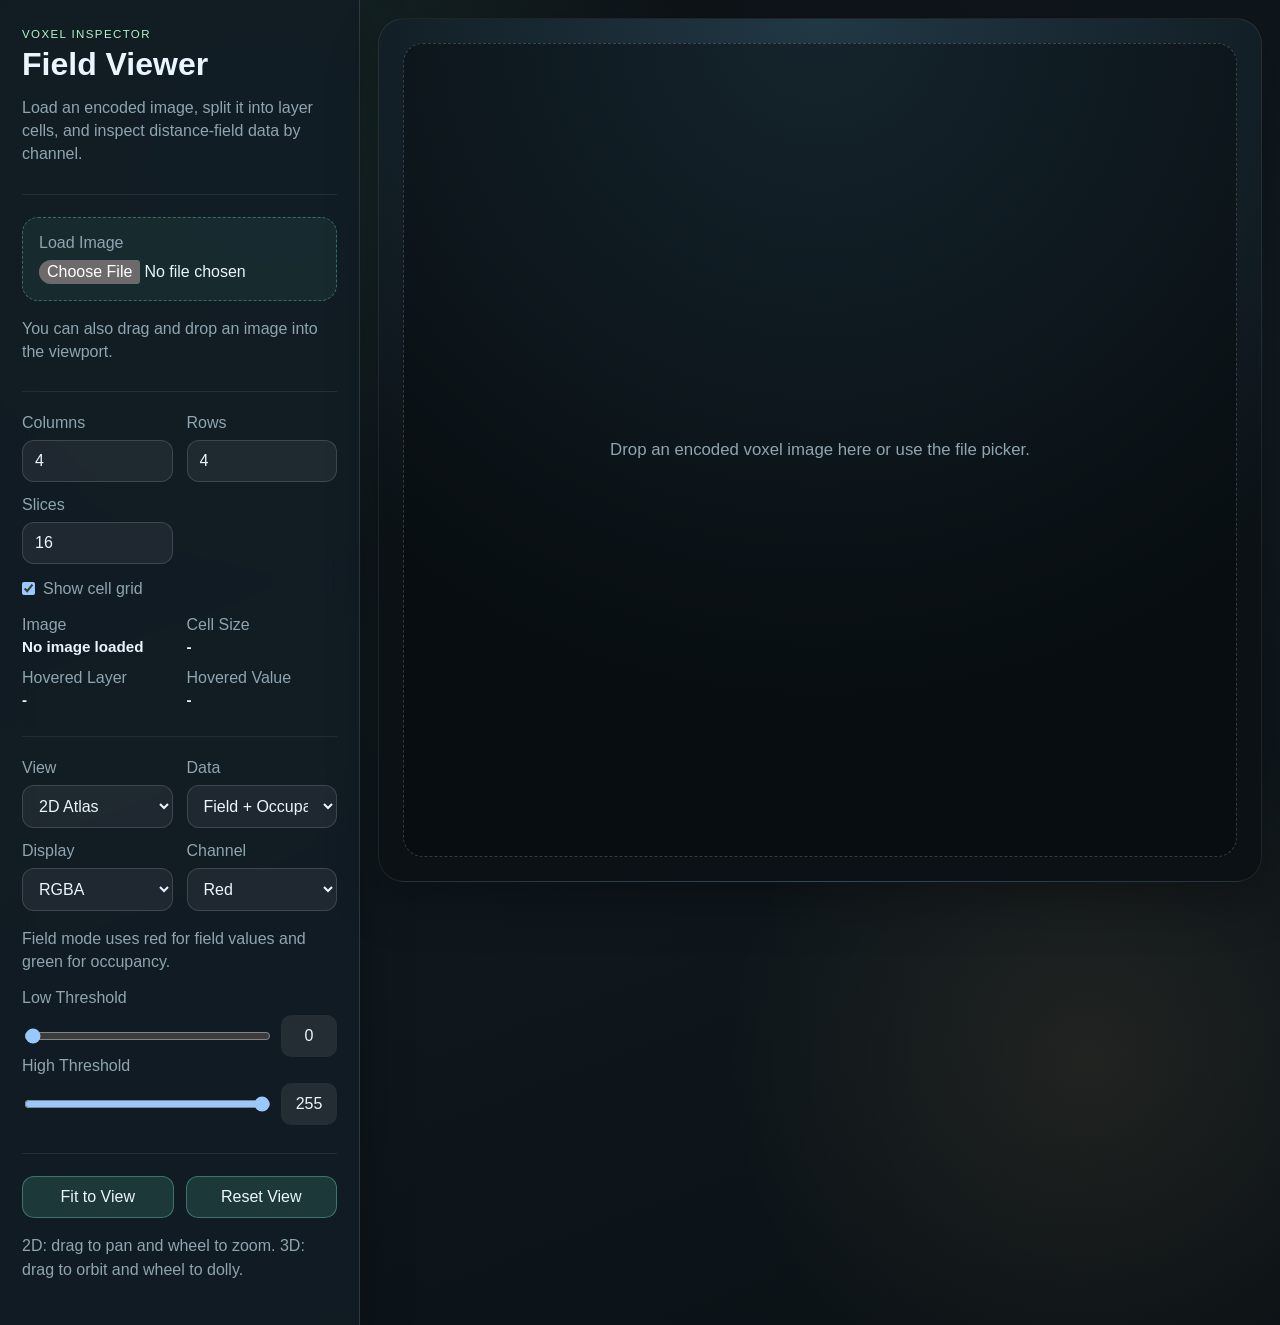
<file: field-viewer/index.html>
<!DOCTYPE html>
<html lang="en">
<head>
  <meta charset="UTF-8">
  <meta name="viewport" content="width=device-width, initial-scale=1.0">
  <title>Voxel Field Viewer</title>
  <link rel="stylesheet" href="styles.css">
</head>
<body>
  <div class="app-shell">
    <aside class="control-panel">
      <div class="panel-header">
        <p class="eyebrow">Voxel Inspector</p>
        <h1>Field Viewer</h1>
        <p class="panel-copy">
          Load an encoded image, split it into layer cells, and inspect distance-field data by channel.
        </p>
      </div>

      <section class="panel-section">
        <label class="file-picker" for="imageInput">
          <span>Load Image</span>
          <input id="imageInput" type="file" accept="image/*">
        </label>
        <p class="help-text">You can also drag and drop an image into the viewport.</p>
      </section>

      <section class="panel-section">
        <div class="field-grid">
          <label>
            <span>Columns</span>
            <input id="columnsInput" type="number" min="1" step="1" value="4">
          </label>
          <label>
            <span>Rows</span>
            <input id="rowsInput" type="number" min="1" step="1" value="4">
          </label>
          <label>
            <span>Slices</span>
            <input id="depthInput" type="number" min="1" step="1" value="16">
          </label>
        </div>
        <label class="toggle-row">
          <input id="showGridInput" type="checkbox" checked>
          <span>Show cell grid</span>
        </label>
        <div class="stats-grid">
          <div>
            <span class="stat-label">Image</span>
            <strong id="imageSizeLabel">No image loaded</strong>
          </div>
          <div>
            <span class="stat-label">Cell Size</span>
            <strong id="cellSizeLabel">-</strong>
          </div>
          <div>
            <span class="stat-label">Hovered Layer</span>
            <strong id="hoveredCellLabel">-</strong>
          </div>
          <div>
            <span class="stat-label">Hovered Value</span>
            <strong id="hoveredValueLabel">-</strong>
          </div>
        </div>
      </section>

      <section class="panel-section">
        <div class="field-grid">
          <label>
            <span>View</span>
            <select id="viewModeInput">
              <option value="2d">2D Atlas</option>
              <option value="3d">3D Volume</option>
            </select>
          </label>
          <label>
            <span>Data</span>
            <select id="dataModeInput">
              <option value="field-occupancy">Field + Occupancy</option>
              <option value="channels">Generic Channels</option>
            </select>
          </label>
          <label>
            <span>Display</span>
            <select id="displayModeInput">
              <option value="rgba">RGBA</option>
              <option value="single">Single Channel</option>
              <option value="threshold">Threshold Mask</option>
            </select>
          </label>
          <label>
            <span>Channel</span>
            <select id="channelInput">
              <option value="r">Red</option>
              <option value="g">Green</option>
              <option value="b">Blue</option>
              <option value="a">Alpha</option>
            </select>
          </label>
        </div>
        <p class="help-text">
          Field mode uses red for field values and green for occupancy.
        </p>

        <label>
          <span>Low Threshold</span>
          <div class="range-row">
            <input id="lowThresholdInput" type="range" min="0" max="255" step="1" value="0">
            <output id="lowThresholdValue" for="lowThresholdInput">0</output>
          </div>
        </label>

        <label>
          <span>High Threshold</span>
          <div class="range-row">
            <input id="highThresholdInput" type="range" min="0" max="255" step="1" value="255">
            <output id="highThresholdValue" for="highThresholdInput">255</output>
          </div>
        </label>
      </section>

      <section class="panel-section">
        <div class="button-row">
          <button id="fitButton" type="button">Fit to View</button>
          <button id="resetButton" type="button">Reset View</button>
        </div>
        <p class="help-text">2D: drag to pan and wheel to zoom. 3D: drag to orbit and wheel to dolly.</p>
      </section>
    </aside>

    <main class="viewer-panel">
      <div id="viewport" class="viewport">
        <canvas id="atlasCanvas"></canvas>
        <canvas id="volumeCanvas" class="hidden"></canvas>
        <div id="dropHint" class="drop-hint">
          Drop an encoded voxel image here or use the file picker.
        </div>
      </div>
    </main>
  </div>

  <script type="module" src="js/main.js"></script>
</body>
</html>
</file>
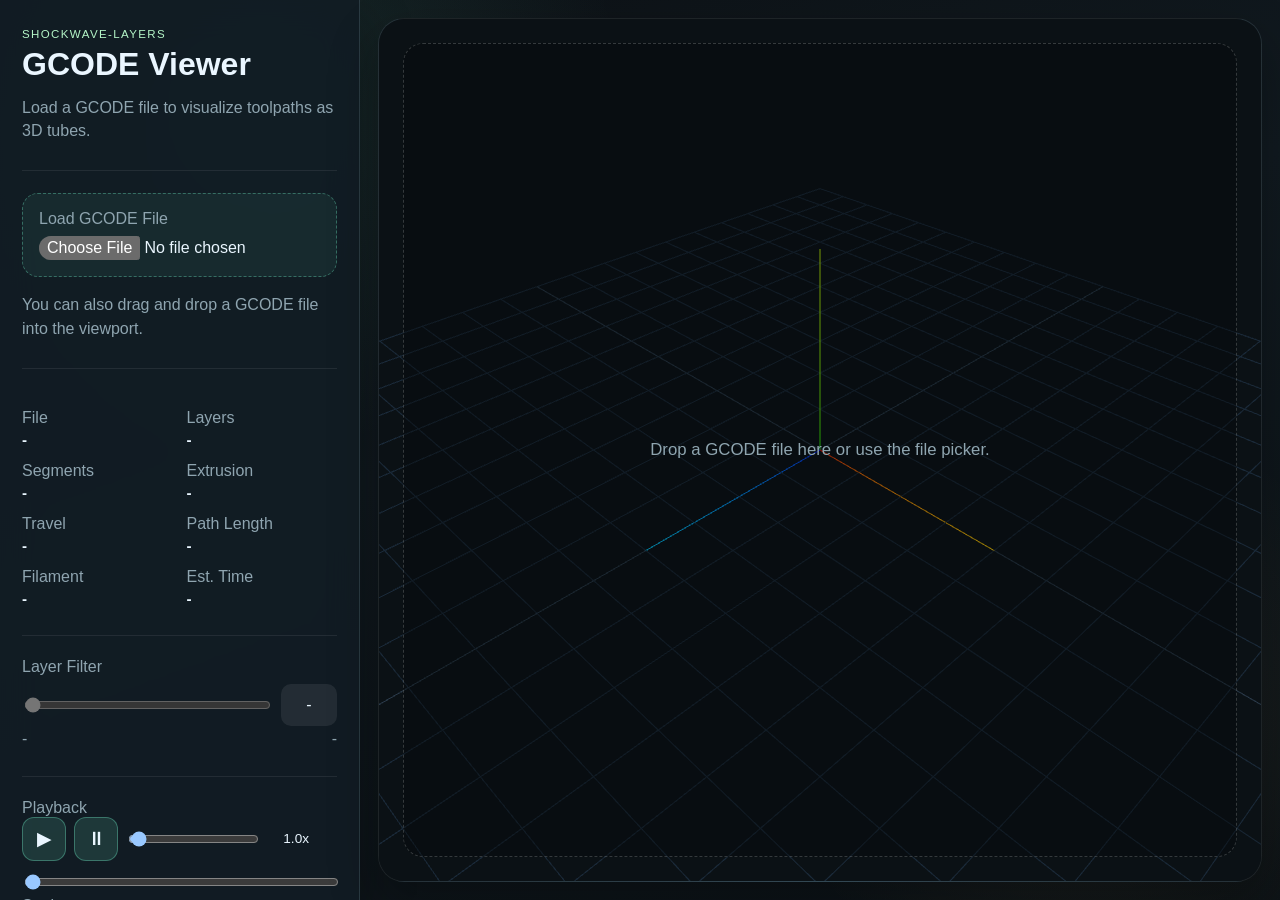
<file: gcode-viewer/index.html>
<!DOCTYPE html>
<html lang="en">
<head>
  <meta charset="UTF-8">
  <meta name="viewport" content="width=device-width, initial-scale=1.0">
  <title>GCODE Viewer</title>
  <link rel="stylesheet" href="styles.css">
</head>
<body>
  <div class="app-shell">
    <aside class="control-panel">
      <div class="panel-header">
        <p class="eyebrow">shockwave-layers</p>
        <h1>GCODE Viewer</h1>
        <p class="panel-copy">
          Load a GCODE file to visualize toolpaths as 3D tubes.
        </p>
      </div>

      <section class="panel-section">
        <label class="file-picker" for="file-input">
          <span>Load GCODE File</span>
          <input id="file-input" type="file" accept=".gcode,.gco,.txt">
        </label>
        <p class="help-text">You can also drag and drop a GCODE file into the viewport.</p>
      </section>

      <section class="panel-section">
        <div class="stats-grid">
          <div>
            <span class="stat-label">File</span>
            <strong id="filename">-</strong>
          </div>
          <div>
            <span class="stat-label">Layers</span>
            <strong id="num-layers">-</strong>
          </div>
          <div>
            <span class="stat-label">Segments</span>
            <strong id="total-segments">-</strong>
          </div>
          <div>
            <span class="stat-label">Extrusion</span>
            <strong id="extrusion-segments">-</strong>
          </div>
          <div>
            <span class="stat-label">Travel</span>
            <strong id="travel-segments">-</strong>
          </div>
          <div>
            <span class="stat-label">Path Length</span>
            <strong id="total-length">-</strong>
          </div>
          <div>
            <span class="stat-label">Filament</span>
            <strong id="total-extrusion">-</strong>
          </div>
          <div>
            <span class="stat-label">Est. Time</span>
            <strong id="estimated-time">-</strong>
          </div>
        </div>
      </section>

      <section class="panel-section">
        <label>
          <span>Layer Filter</span>
          <div class="range-row">
            <input id="layer-slider" type="range" min="0" max="0" value="0" disabled>
            <output id="layer-value" for="layer-slider">-</output>
          </div>
        </label>
        <div style="display:flex; justify-content:space-between; margin-top:4px;">
          <span class="stat-label" id="layer-min">-</span>
          <span class="stat-label" id="layer-max">-</span>
        </div>
      </section>

      <section class="panel-section">
        <label>
          <span>Playback</span>
        </label>
        <div class="playback-section">
          <div class="playback-buttons">
            <button id="play-btn" type="button" title="Play">▶</button>
            <button id="pause-btn" type="button" title="Pause">⏸</button>
            <div class="speed-control">
              <input id="speed-slider" type="range" min="0.1" max="50" step="0.1" value="1">
              <span id="speed-value">1.0x</span>
            </div>
          </div>
          <div>
            <input id="seek-bar" type="range" min="0" max="0" value="0" step="1">
            <div style="display:flex; justify-content:space-between; margin-top:2px;">
              <span class="stat-label">Seek</span>
              <span class="stat-label" id="seek-value">-</span>
            </div>
          </div>
          <div class="button-row">
            <button id="mode-layer-btn" type="button">By Layer</button>
            <button id="mode-progressive-btn" type="button">Progressive</button>
          </div>
        </div>
      </section>

      <section class="panel-section">
        <label>
          <span>Camera</span>
        </label>
        <div class="triple-button-row">
          <button id="fit-btn" type="button">Fit</button>
          <button id="top-btn" type="button">Top</button>
          <button id="front-btn" type="button">Front</button>
        </div>
        <div class="triple-button-row" style="margin-top:8px;">
          <button id="right-btn" type="button">Right</button>
          <button id="isometric-btn" type="button">Iso</button>
          <button id="reset-btn" type="button">Reset</button>
        </div>
      </section>

      <section class="panel-section">
        <p class="help-text">
          Drag to orbit, scroll to zoom, right-drag to pan.
        </p>
      </section>
    </aside>

    <main class="viewer-panel">
      <div id="viewport" class="viewport">
        <canvas id="viewport-canvas"></canvas>
        <div id="drop-hint" class="drop-hint">
          Drop a GCODE file here or use the file picker.
        </div>
      </div>
    </main>
  </div>

  <script type="module" src="js/viewer.js"></script>
</body>
</html>
</file>
<file: field-viewer/styles.css>
:root {
  color-scheme: dark;
  --bg: #101418;
  --panel: rgba(18, 29, 36, 0.92);
  --panel-border: rgba(143, 178, 195, 0.2);
  --panel-strong: #eaf6ff;
  --panel-muted: #8fa5b0;
  --accent: #67d5b5;
  --accent-strong: #b4f5c7;
  --canvas-bg: radial-gradient(circle at top, #213845 0%, #0b1115 70%);
  --button-bg: rgba(103, 213, 181, 0.16);
  --button-border: rgba(103, 213, 181, 0.4);
  --grid-line: rgba(255, 255, 255, 0.18);
  --shadow: 0 20px 50px rgba(0, 0, 0, 0.3);
  font-family: "IBM Plex Sans", "Segoe UI", sans-serif;
}

* {
  box-sizing: border-box;
}

body {
  margin: 0;
  min-height: 100vh;
  background:
    radial-gradient(circle at 20% 10%, rgba(103, 213, 181, 0.12), transparent 28%),
    radial-gradient(circle at 85% 80%, rgba(255, 210, 122, 0.08), transparent 24%),
    linear-gradient(160deg, #0c1014 0%, #111a20 45%, #0b1115 100%);
  color: var(--panel-strong);
}

.app-shell {
  display: grid;
  grid-template-columns: 360px minmax(0, 1fr);
  min-height: 100vh;
}

.control-panel {
  padding: 28px 22px;
  background: var(--panel);
  backdrop-filter: blur(18px);
  border-right: 1px solid var(--panel-border);
  box-shadow: var(--shadow);
}

.panel-header h1 {
  margin: 0;
  font-size: 2rem;
  line-height: 1;
}

.eyebrow {
  margin: 0 0 8px;
  text-transform: uppercase;
  letter-spacing: 0.12em;
  color: var(--accent-strong);
  font-size: 0.72rem;
}

.panel-copy,
.help-text,
.stat-label,
label span {
  color: var(--panel-muted);
}

.panel-copy,
.help-text {
  line-height: 1.45;
}

.panel-section {
  margin-top: 28px;
  padding-top: 22px;
  border-top: 1px solid rgba(255, 255, 255, 0.08);
}

.field-grid {
  display: grid;
  gap: 14px;
  grid-template-columns: repeat(2, minmax(0, 1fr));
}

label,
.file-picker,
.toggle-row {
  display: grid;
  gap: 8px;
}

input,
select,
button {
  width: 100%;
  border: 1px solid rgba(255, 255, 255, 0.14);
  border-radius: 12px;
  background: rgba(255, 255, 255, 0.06);
  color: var(--panel-strong);
  font: inherit;
}

input,
select,
button {
  padding: 11px 12px;
}

input[type="file"] {
  padding: 0;
  border: 0;
  background: none;
}

input[type="range"] {
  padding: 0;
}

.file-picker {
  padding: 16px;
  border: 1px dashed rgba(103, 213, 181, 0.4);
  border-radius: 16px;
  background: rgba(103, 213, 181, 0.08);
}

.toggle-row {
  margin-top: 16px;
  grid-template-columns: auto 1fr;
  align-items: center;
}

.toggle-row input {
  width: auto;
  margin: 0;
}

.stats-grid {
  display: grid;
  grid-template-columns: repeat(2, minmax(0, 1fr));
  gap: 14px;
  margin-top: 18px;
}

.stats-grid strong {
  display: block;
  margin-top: 4px;
  font-size: 0.95rem;
}

.range-row {
  display: grid;
  grid-template-columns: 1fr 56px;
  align-items: center;
  gap: 12px;
}

output {
  display: inline-flex;
  justify-content: center;
  align-items: center;
  min-height: 42px;
  border-radius: 10px;
  background: rgba(255, 255, 255, 0.08);
}

.button-row {
  display: grid;
  grid-template-columns: repeat(2, minmax(0, 1fr));
  gap: 12px;
}

button {
  cursor: pointer;
  background: var(--button-bg);
  border-color: var(--button-border);
  transition: transform 140ms ease, background 140ms ease;
}

button:hover {
  transform: translateY(-1px);
  background: rgba(103, 213, 181, 0.24);
}

.viewer-panel {
  min-width: 0;
  padding: 18px;
}

.viewport {
  position: relative;
  width: 100%;
  height: calc(100vh - 36px);
  overflow: hidden;
  border-radius: 26px;
  background: var(--canvas-bg);
  border: 1px solid rgba(255, 255, 255, 0.08);
  box-shadow: var(--shadow);
}

.viewport.drag-over {
  outline: 2px solid rgba(180, 245, 199, 0.8);
  outline-offset: -8px;
}

canvas {
  position: absolute;
  inset: 0;
  width: 100%;
  height: 100%;
  display: block;
  cursor: grab;
}

canvas.is-panning {
  cursor: grabbing;
}

canvas.hidden {
  display: none;
}

.drop-hint {
  position: absolute;
  inset: 24px;
  display: grid;
  place-items: center;
  padding: 24px;
  border-radius: 20px;
  border: 1px dashed rgba(255, 255, 255, 0.18);
  background: rgba(6, 10, 12, 0.42);
  color: var(--panel-muted);
  font-size: 1.05rem;
  text-align: center;
  pointer-events: none;
}

.drop-hint.hidden {
  display: none;
}

@media (max-width: 980px) {
  .app-shell {
    grid-template-columns: 1fr;
  }

  .control-panel {
    border-right: 0;
    border-bottom: 1px solid var(--panel-border);
  }

  .viewer-panel {
    padding-top: 0;
  }

  .viewport {
    height: 68vh;
    border-radius: 0 0 26px 26px;
  }
}
</file>
<file: gcode-viewer/styles.css>
:root {
  color-scheme: dark;
  --bg: #101418;
  --panel: rgba(18, 29, 36, 0.92);
  --panel-border: rgba(143, 178, 195, 0.2);
  --panel-strong: #eaf6ff;
  --panel-muted: #8fa5b0;
  --accent: #67d5b5;
  --accent-strong: #b4f5c7;
  --canvas-bg: radial-gradient(circle at top, #213845 0%, #0b1115 70%);
  --button-bg: rgba(103, 213, 181, 0.16);
  --button-border: rgba(103, 213, 181, 0.4);
  --grid-line: rgba(255, 255, 255, 0.18);
  --shadow: 0 20px 50px rgba(0, 0, 0, 0.3);
  font-family: "IBM Plex Sans", "Segoe UI", sans-serif;
}

* {
  box-sizing: border-box;
}

body {
  margin: 0;
  min-height: 100vh;
  background:
    radial-gradient(circle at 20% 10%, rgba(103, 213, 181, 0.12), transparent 28%),
    radial-gradient(circle at 85% 80%, rgba(255, 210, 122, 0.08), transparent 24%),
    linear-gradient(160deg, #0c1014 0%, #111a20 45%, #0b1115 100%);
  color: var(--panel-strong);
}

.app-shell {
  display: grid;
  grid-template-columns: 360px minmax(0, 1fr);
  min-height: 100vh;
}

.control-panel {
  padding: 28px 22px;
  background: var(--panel);
  backdrop-filter: blur(18px);
  border-right: 1px solid var(--panel-border);
  box-shadow: var(--shadow);
  overflow-y: auto;
  max-height: 100vh;
}

.panel-header h1 {
  margin: 0;
  font-size: 2rem;
  line-height: 1;
}

.eyebrow {
  margin: 0 0 8px;
  text-transform: uppercase;
  letter-spacing: 0.12em;
  color: var(--accent-strong);
  font-size: 0.72rem;
}

.panel-copy,
.help-text,
.stat-label,
label span {
  color: var(--panel-muted);
}

.panel-copy,
.help-text {
  line-height: 1.45;
}

.panel-section {
  margin-top: 28px;
  padding-top: 22px;
  border-top: 1px solid rgba(255, 255, 255, 0.08);
}

label,
.file-picker,
.toggle-row {
  display: grid;
  gap: 8px;
}

input,
select,
button {
  width: 100%;
  border: 1px solid rgba(255, 255, 255, 0.14);
  border-radius: 12px;
  background: rgba(255, 255, 255, 0.06);
  color: var(--panel-strong);
  font: inherit;
  padding: 11px 12px;
}

input[type="file"] {
  padding: 0;
  border: 0;
  background: none;
}

input[type="range"] {
  padding: 0;
}

.file-picker {
  padding: 16px;
  border: 1px dashed rgba(103, 213, 181, 0.4);
  border-radius: 16px;
  background: rgba(103, 213, 181, 0.08);
  cursor: pointer;
}

.file-picker:hover {
  background: rgba(103, 213, 181, 0.14);
}

.toggle-row {
  margin-top: 16px;
  grid-template-columns: auto 1fr;
  align-items: center;
}

.toggle-row input {
  width: auto;
  margin: 0;
}

.stats-grid {
  display: grid;
  grid-template-columns: repeat(2, minmax(0, 1fr));
  gap: 14px;
  margin-top: 18px;
}

.stats-grid strong {
  display: block;
  margin-top: 4px;
  font-size: 0.95rem;
}

.range-row {
  display: grid;
  grid-template-columns: 1fr 56px;
  align-items: center;
  gap: 12px;
}

output {
  display: inline-flex;
  justify-content: center;
  align-items: center;
  min-height: 42px;
  border-radius: 10px;
  background: rgba(255, 255, 255, 0.08);
  padding: 0 6px;
}

.button-row {
  display: grid;
  grid-template-columns: repeat(2, minmax(0, 1fr));
  gap: 12px;
}

.triple-button-row {
  display: grid;
  grid-template-columns: repeat(3, minmax(0, 1fr));
  gap: 8px;
}

button {
  cursor: pointer;
  background: var(--button-bg);
  border-color: var(--button-border);
  transition: transform 140ms ease, background 140ms ease;
}

button:hover {
  transform: translateY(-1px);
  background: rgba(103, 213, 181, 0.24);
}

button.active {
  background: rgba(103, 213, 181, 0.32);
  border-color: var(--accent);
}

.viewer-panel {
  min-width: 0;
  padding: 18px;
}

.viewport {
  position: relative;
  width: 100%;
  height: calc(100vh - 36px);
  overflow: hidden;
  border-radius: 26px;
  background: var(--canvas-bg);
  border: 1px solid rgba(255, 255, 255, 0.08);
  box-shadow: var(--shadow);
}

.viewport.drag-over {
  outline: 2px solid rgba(180, 245, 199, 0.8);
  outline-offset: -8px;
}

canvas {
  position: absolute;
  inset: 0;
  width: 100%;
  height: 100%;
  display: block;
  cursor: grab;
}

canvas.is-panning {
  cursor: grabbing;
}

.drop-hint {
  position: absolute;
  inset: 24px;
  display: grid;
  place-items: center;
  padding: 24px;
  border-radius: 20px;
  border: 1px dashed rgba(255, 255, 255, 0.18);
  background: rgba(6, 10, 12, 0.42);
  color: var(--panel-muted);
  font-size: 1.05rem;
  text-align: center;
  pointer-events: none;
}

.drop-hint.hidden {
  display: none;
}

/* Playback controls */
.playback-section {
  display: flex;
  flex-direction: column;
  gap: 10px;
}

.playback-buttons {
  display: flex;
  gap: 8px;
  align-items: center;
}

.playback-buttons button {
  flex: 0 0 auto;
  width: 44px;
  height: 44px;
  display: flex;
  align-items: center;
  justify-content: center;
  padding: 0;
  font-size: 1.2rem;
}

.speed-control {
  display: flex;
  align-items: center;
  gap: 8px;
}

.speed-control span {
  font-size: 0.85rem;
  min-width: 40px;
  text-align: right;
}

@media (max-width: 980px) {
  .app-shell {
    grid-template-columns: 1fr;
  }

  .control-panel {
    border-right: 0;
    border-bottom: 1px solid var(--panel-border);
    max-height: none;
  }

  .viewer-panel {
    padding-top: 0;
  }

  .viewport {
    height: 68vh;
    border-radius: 0 0 26px 26px;
  }
}
</file>
